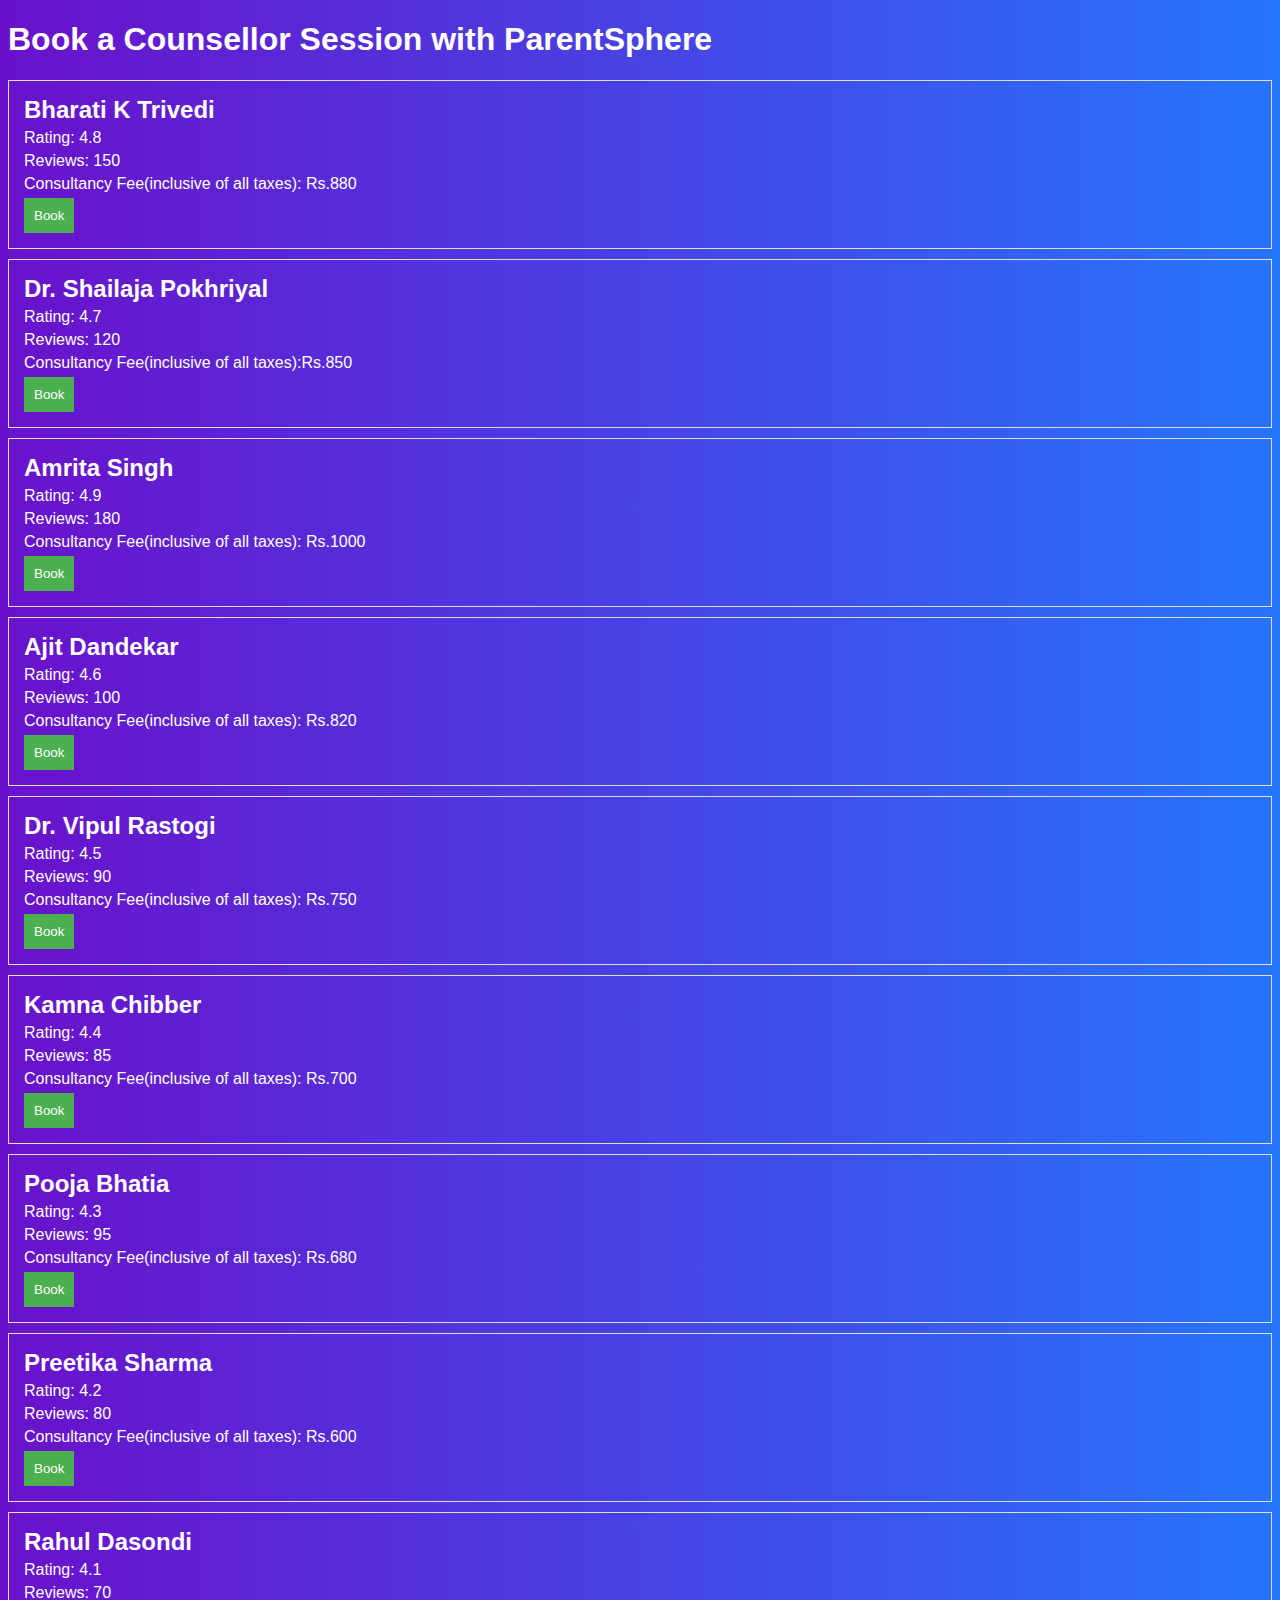
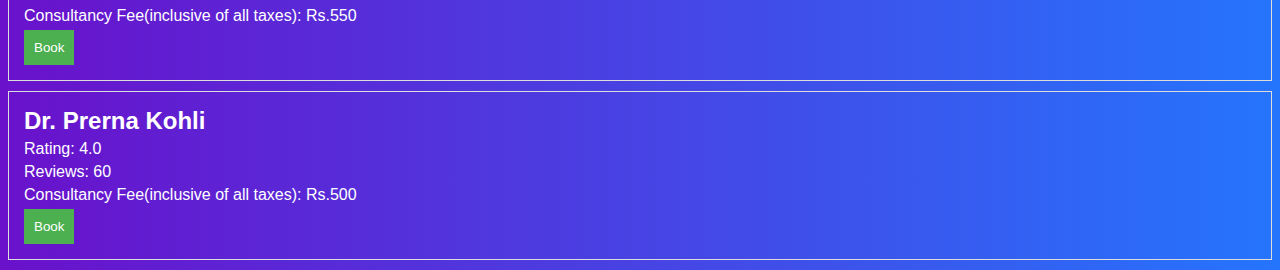
<file: bookappointment.html>
<!DOCTYPE html>
<html lang="en">
<head>
    <meta charset="UTF-8">
    <meta name="viewport" content="width=device-width, initial-scale=1.0">
    <title>Book a Counsellor Session with ParentSphere</title>
    <style>
        body {
            font-family: Arial, sans-serif;
            background: linear-gradient(to right, #6a11cb, #2575fc);
            color: white;
        }
        .counsellor {
            border: 1px solid #ddd;
            padding: 15px;
            margin: 10px 0;
        }
        .counsellor h2 {
            margin: 0;
            font-size: 1.5em;
        }
        .counsellor p {
            margin: 5px 0;
        }
        .book-btn {
            background-color: #4CAF50;
            color: rgb(255, 255, 255);
            padding: 10px;
            border: none;
            cursor: pointer;
        }
        .book-btn:hover {
            background-color: #45a049;
        }
        .confirmation {
            margin-top: 20px;
            padding: 15px;
            background-color: #d4edda;
            color: #155724;
            border: 1px solid #c3e6cb;
            display: none;
        }
    </style>
</head>
<body>

    <h1>Book a Counsellor Session with ParentSphere</h1>

    <div id="counsellors">
        <!-- Counsellor Profiles -->
        <div class="counsellor">
            <h2>Bharati K Trivedi</h2>
            <p>Rating: 4.8</p>
            <p>Reviews: 150</p>
            <p>Consultancy Fee(inclusive of all taxes): Rs.880</p>
            <a href="#confirmation"><button class="book-btn" onclick="bookCounsellor('Bharati K Trivedi')">Book</button></a>
        </div>
        <div class="counsellor">
            <h2>Dr. Shailaja Pokhriyal</h2>
            <p>Rating: 4.7</p>
            <p>Reviews: 120</p>
            <p>Consultancy Fee(inclusive of all taxes):Rs.850 </p>
            <a href="#confirmation"><button class="book-btn" onclick="bookCounsellor('Dr. Shailaja Pokhriyal')">Book</button></a>
        </div>
        <!-- Add 8 more counsellor profiles here -->
        <!-- For simplicity, I'll add the remaining counsellors without specific details -->
        <div class="counsellor">
            <h2>Amrita Singh</h2>
            <p>Rating: 4.9</p>
            <p>Reviews: 180</p>
            <p>Consultancy Fee(inclusive of all taxes): Rs.1000</p>
            <a href="#confirmation"><button class="book-btn" onclick="bookCounsellor('Amrita Singh')">Book</button></a>
        </div>
        <div class="counsellor">
            <h2>Ajit Dandekar</h2>
            <p>Rating: 4.6</p>
            <p>Reviews: 100</p>
            <p>Consultancy Fee(inclusive of all taxes): Rs.820</p>
            <a href="#confirmation"><button class="book-btn" onclick="bookCounsellor('Ajit Dandekar')">Book</button></a>
        </div>
        <div class="counsellor">
            <h2>Dr. Vipul Rastogi</h2>
            <p>Rating: 4.5</p>
            <p>Reviews: 90</p>
            <p>Consultancy Fee(inclusive of all taxes): Rs.750</p>
            <a href="#confirmation"><button class="book-btn" onclick="bookCounsellor('Dr. Vipul Rastogi')">Book</button></a>
        </div>
        <div class="counsellor">
            <h2>Kamna Chibber</h2>
            <p>Rating: 4.4</p>
            <p>Reviews: 85</p>
            <p>Consultancy Fee(inclusive of all taxes): Rs.700</p>
            <a href="#confirmation"><button class="book-btn" onclick="bookCounsellor('Kamna Chibber')">Book</button></a>
        </div>
        <div class="counsellor">
            <h2>Pooja Bhatia</h2>
            <p>Rating: 4.3</p>
            <p>Reviews: 95</p>
            <p>Consultancy Fee(inclusive of all taxes): Rs.680</p>
            <a href="#confirmation"><button class="book-btn" onclick="bookCounsellor('Pooja Bhatia')">Book</button></a>
        </div>
        <div class="counsellor">
            <h2>Preetika Sharma</h2>
            <p>Rating: 4.2</p>
            <p>Reviews: 80</p>
            <p>Consultancy Fee(inclusive of all taxes): Rs.600</p>
            <a href="#confirmation"><button class="book-btn" onclick="bookCounsellor('Preetika Sharma')">Book</button></a>
        </div>
        <div class="counsellor">
            <h2>Rahul Dasondi</h2>
            <p>Rating: 4.1</p>
            <p>Reviews: 70</p>
            <p>Consultancy Fee(inclusive of all taxes): Rs.550</p>
            <a href="#confirmation"><button class="book-btn" onclick="bookCounsellor('Rahul Dasondi')">Book</button></a>
        </div>
        <div class="counsellor">
            <h2>Dr. Prerna Kohli</h2>
            <p>Rating: 4.0</p>
            <p>Reviews: 60</p>
            <p>Consultancy Fee(inclusive of all taxes): Rs.500</p>
            <a href="#confirmation"><button class="book-btn" onclick="bookCounsellor('Dr. Prerna Kohli')">Book</button></a>
        </div>
    </div>

    <div id="confirmation" class="confirmation">
        Booking done under the prescribed slot.
    </div>

    <script>
        function bookCounsellor(counsellorName) {
            document.getElementById('confirmation').style.display = 'block';
            document.getElementById('confirmation').innerHTML = 'Booking done under the prescribed slot for ' + counsellorName +','+ ' .';
        }
    </script>

</body>
</html>
</file>
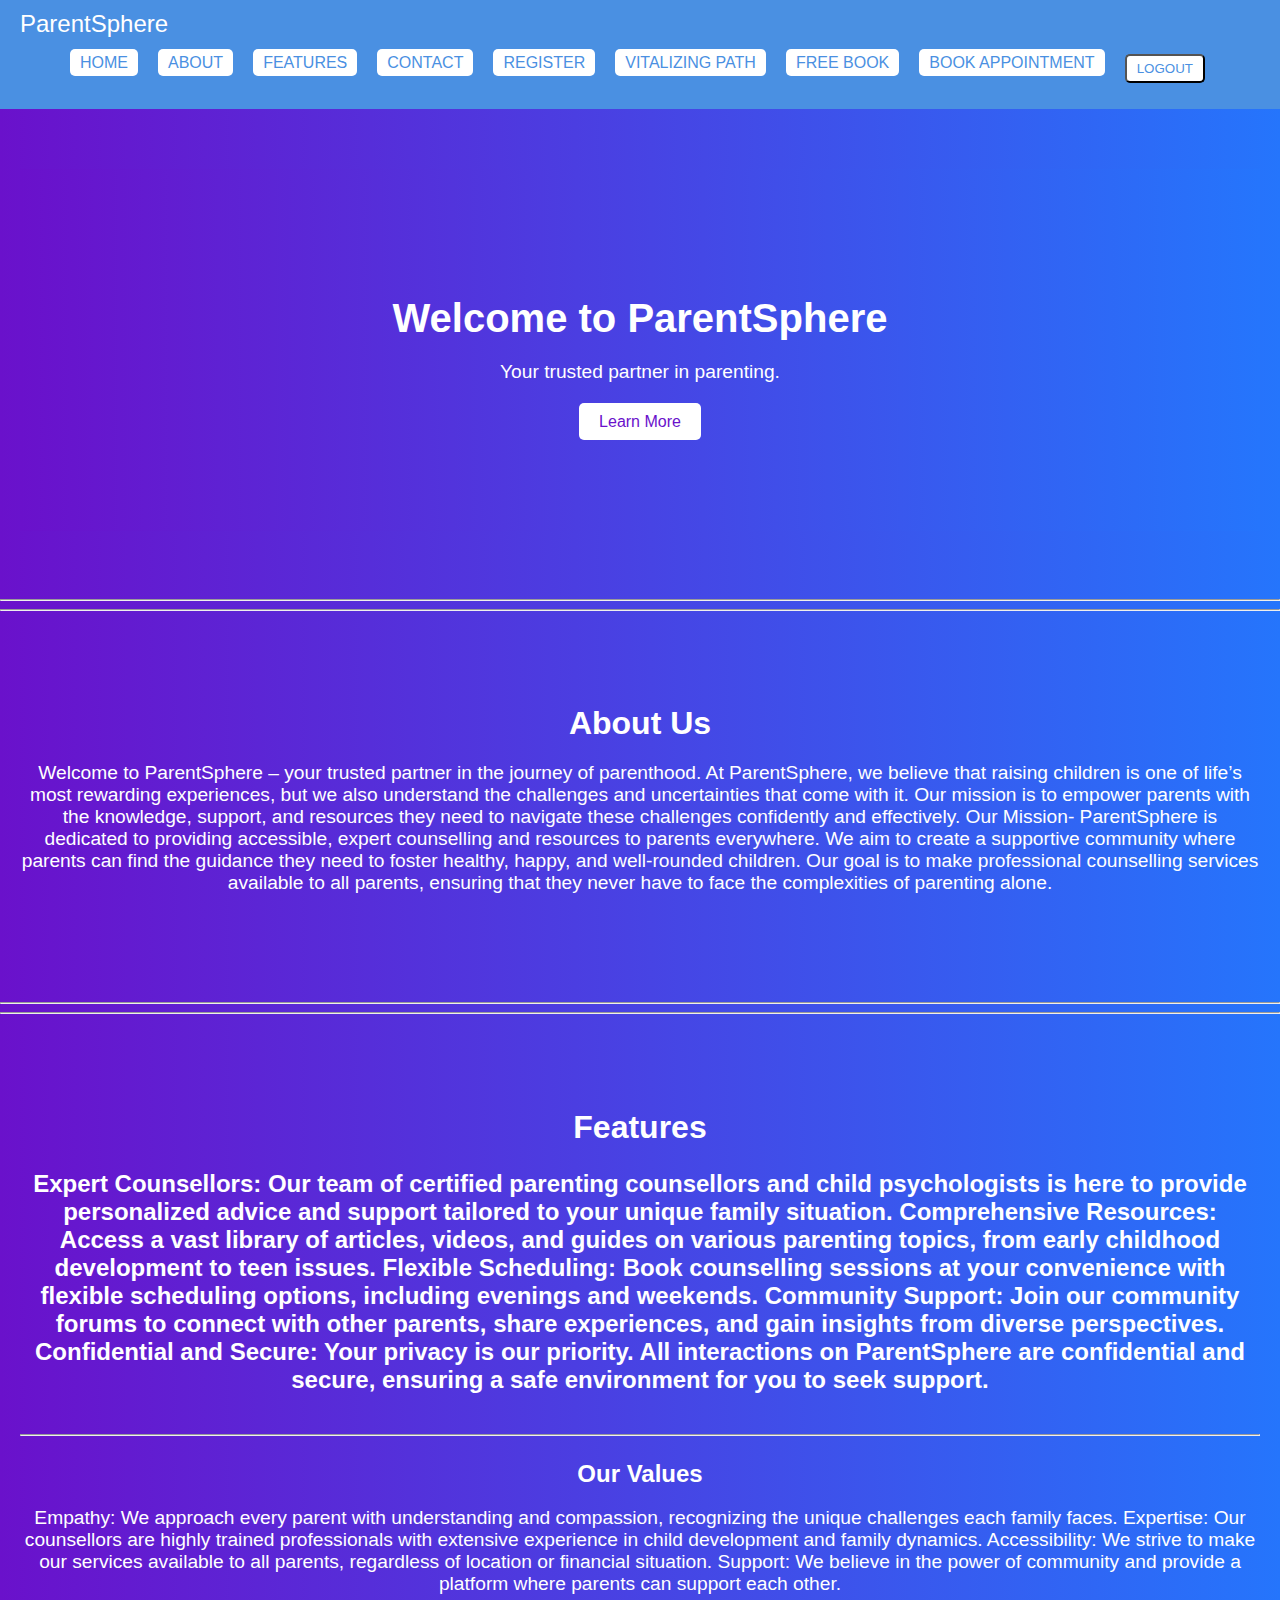
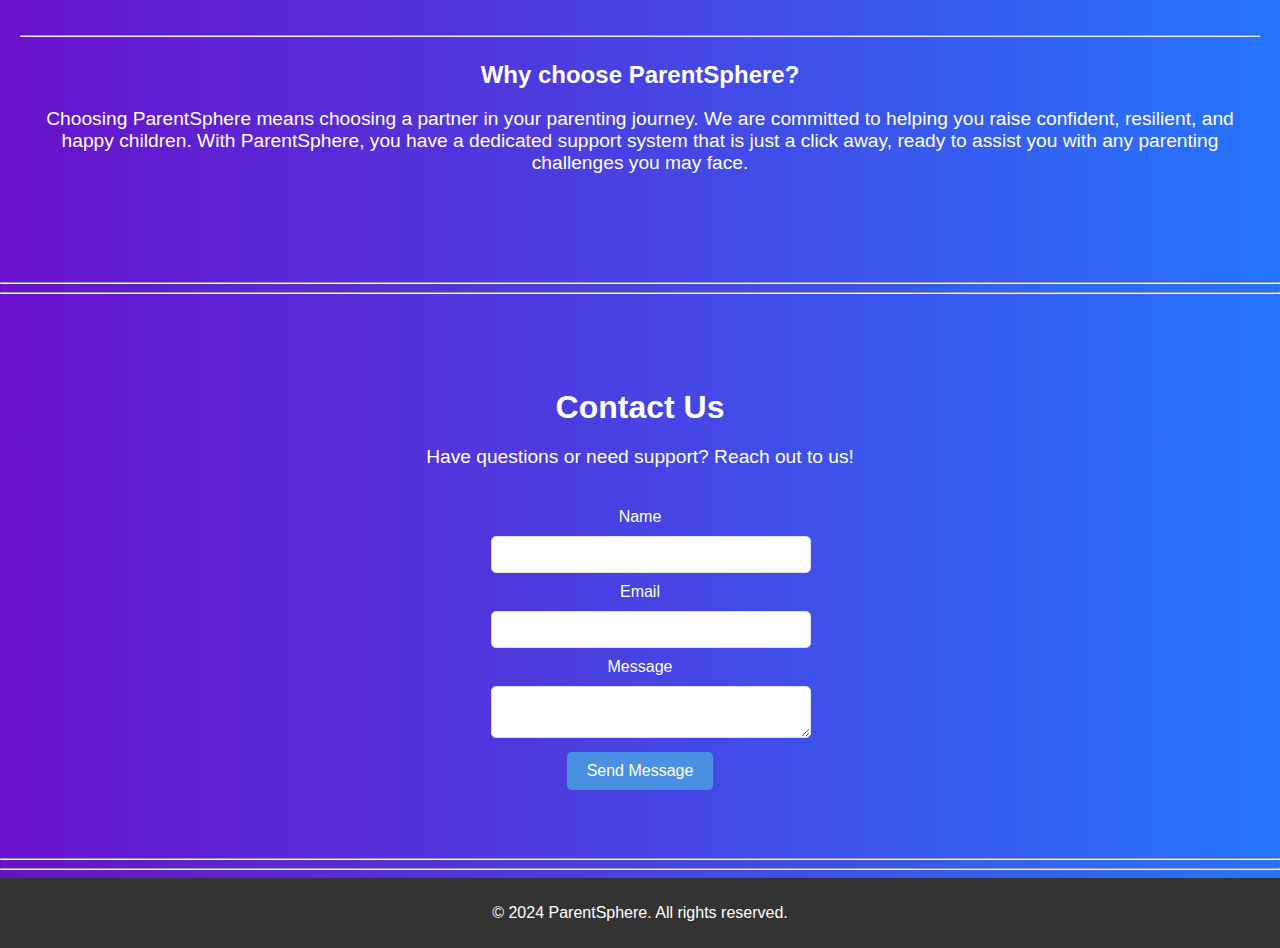
<file: home.html>
<!DOCTYPE html>
<html lang="en">
<head>
    <meta charset="UTF-8">
    <meta name="viewport" content="width=device-width, initial-scale=1.0">
    <title>ParentSphere - Parent Counseling App</title>
    <link rel="stylesheet" href="styles1.css">
</head>
<body>
    <header>
        <nav>
            <div class="logo">ParentSphere</div>
            <ul class="nav-links">
                <li><a href="#home" class="button">Home</a></li>
                <li><a href="#about" class="button">About</a></li>
                <li><a href="#features" class="button">Features</a></li>
                <li><a href="#contact" class="button">Contact</a></li>
                <li><a href="register.html" class="button">Register</a></li>
                
                <li><a href="https://www.youtube.com/watch?v=5nBYCHRbOZA&t=2s" class="button" target="_blank">Vitalizing Path</a></li>
                <li><a href="https://parentselfcare.com/blog/an-introduction-to-mindfulness-for-busy-parents-get-your-free-ebook" class="button" target="_blank">Free Book</a></li>
                <li><a href="bookappointment.html" class="button" target="_blank">Book Appointment</a></li>
                <li><button class="button logout-btn" onclick="confirmLogout()">Logout</button></li>

                    <script>
                        function confirmLogout() {
                            var confirmation = confirm("Are you sure you want to logout?");
                            if (confirmation) {
                                // Redirect to login page
                                window.location.href = "index.html";
                            } else {
                                // Stay on the current page
                                // Do nothing
                            }
                        }
                    </script>
            </ul>
        </nav>
    </header>

    <section id="home">
        <div class="hero">
            <h1>Welcome to ParentSphere</h1>
            <p>Your trusted partner in parenting.</p>
            <a href="#features" class="cta-button">Learn More</a>
        </div>
    </section>
    <hr>
    <hr>
    <section id="about">
        <h2>About Us</h2>
        <p>Welcome to ParentSphere – your trusted partner in the journey of parenthood. At ParentSphere, we believe that raising children is one of life’s most rewarding experiences, but we also understand the challenges and uncertainties that come with it. Our mission is to empower parents with the knowledge, support, and resources they need to navigate these challenges confidently and effectively.

            Our Mission-
            ParentSphere is dedicated to providing accessible, expert counselling and resources to parents everywhere. We aim to create a supportive community where parents can find the guidance they need to foster healthy, happy, and well-rounded children. Our goal is to make professional counselling services available to all parents, ensuring that they never have to face the complexities of parenting alone.
        </p>
    </section>
    <hr>
    <hr>
    <section id="features">
        <h2>Features</h2>
        <div class="feature">
            <h3>Expert Counsellors: Our team of certified parenting counsellors and child psychologists is here to provide personalized advice and support tailored to your unique family situation.
                Comprehensive Resources: Access a vast library of articles, videos, and guides on various parenting topics, from early childhood development to teen issues.
                Flexible Scheduling: Book counselling sessions at your convenience with flexible scheduling options, including evenings and weekends.
                Community Support: Join our community forums to connect with other parents, share experiences, and gain insights from diverse perspectives.
                Confidential and Secure: Your privacy is our priority. All interactions on ParentSphere are confidential and secure, ensuring a safe environment for you to seek support.</h3>
            <p></p>
        </div>
        <hr>
        <div class="feature">
            <h3>Our Values</h3>
            <p>Empathy: We approach every parent with understanding and compassion, recognizing the unique challenges each family faces.
                
                Expertise: Our counsellors are highly trained professionals with extensive experience in child development and family dynamics.
                Accessibility: We strive to make our services available to all parents, regardless of location or financial situation.
                Support: We believe in the power of community and provide a platform where parents can support each other.</p>
        </div>
        <hr>
        <div class="feature">
            <h3>Why choose ParentSphere?</h3>
            <p>Choosing ParentSphere means choosing a partner in your parenting journey. We are committed to helping you raise confident, resilient, and happy children. With ParentSphere, you have a dedicated support system that is just a click away, ready to assist you with any parenting challenges you may face.</p>
        </div>
    </section>
    <hr>
    <hr>
    <section id="contact">
        <h2>Contact Us</h2>
        <p>Have questions or need support? Reach out to us!</p>
        <form action="/contact" method="post">
            <div class="input-group">
                <label for="name">Name</label>
                <input type="text" id="name" name="name" required>
            </div>
            <div class="input-group">
                <label for="email">Email</label>
                <input type="email" id="email" name="email" required>
            </div>
            <div class="input-group">
                <label for="message">Message</label>
                <textarea id="message" name="message" required></textarea>
            </div>
            <button type="submit" class="contact-button">Send Message</button>
        </form>
    </section>
    <hr>
    <hr>
    <footer>
        <p>&copy; 2024 ParentSphere. All rights reserved.</p>
    </footer>
</body>
</html>
</file>
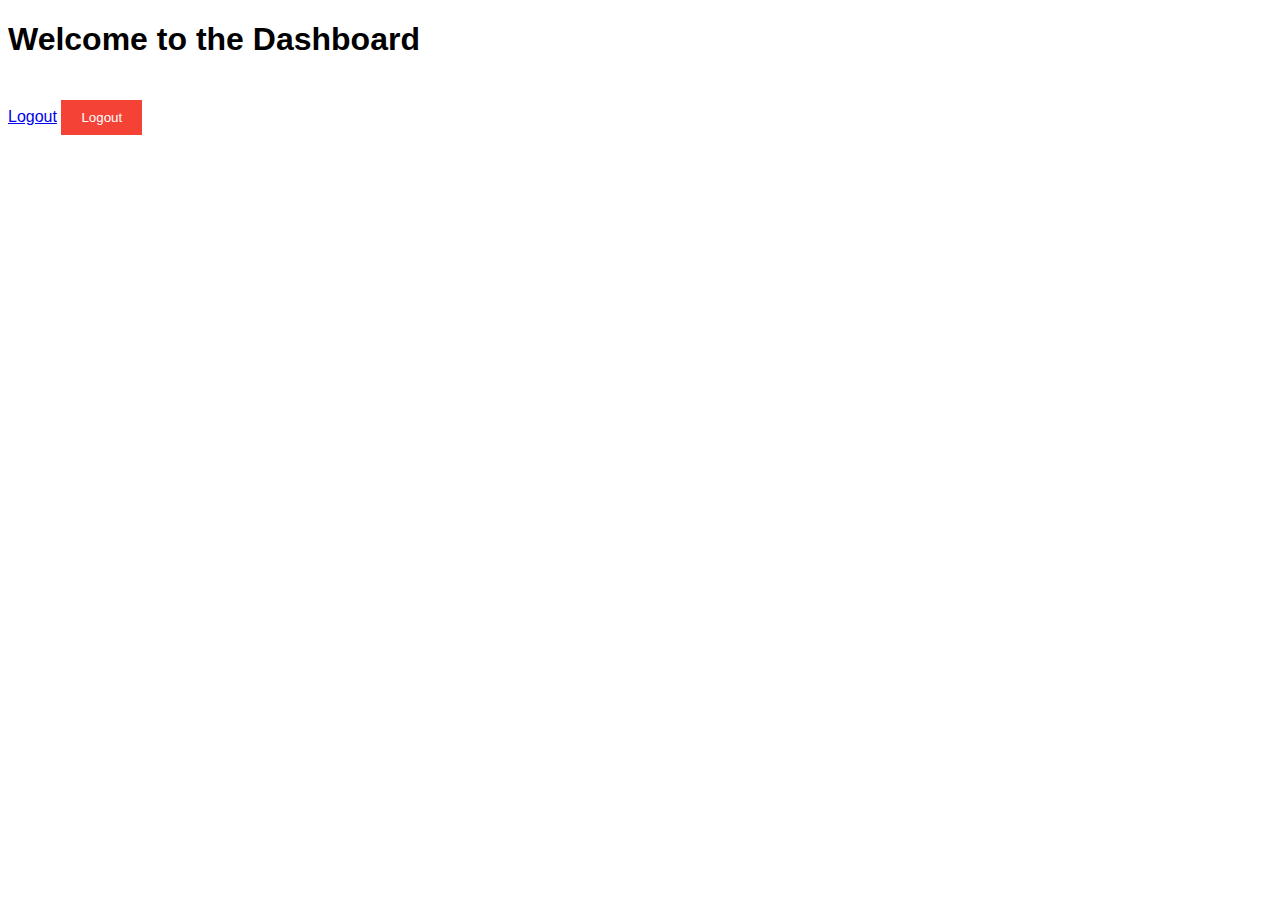
<file: logout.html>
<!DOCTYPE html>
<html lang="en">
<head>
    <meta charset="UTF-8">
    <meta name="viewport" content="width=device-width, initial-scale=1.0">
    <title>Logout Confirmation</title>
    <style>
        body {
            font-family: Arial, sans-serif;
        }
        .logout-btn {
            background-color: #f44336;
            color: white;
            padding: 10px 20px;
            border: none;
            cursor: pointer;
            margin-top: 20px;
        }
        .logout-btn:hover {
            background-color: #d32f2f;
        }
    </style>
</head>
<body>

    <h1>Welcome to the Dashboard</h1>
    <a href="logout.html" class="button" onclick="confirmLogout()" target="_blank">Logout</a>
    <button class="logout-btn" onclick="confirmLogout()">Logout</button>

    <script>
        function confirmLogout() {
            var confirmation = confirm("Are you sure you want to logout?");
            if (confirmation) {
                // Redirect to login page
                window.location.href = "index.html";
            } else {
                // Stay on the current page
                // Do nothing
            }
        }
    </script>

</body>
</html>
</file>
<file: styles1.css>
/* General styling */
body, html {
    margin: 0;
    padding: 0;
    font-family: 'Segoe UI', Tahoma, Geneva, Verdana, sans-serif;
    background: linear-gradient(to right, #6a11cb, #2575fc);
}
*
{
    color: white;
}
header {
    background-color: #4a90e2;
    padding: 10px 20px;
    display: flex;
    justify-content: space-between;
    align-items: center;
}

header .logo {
    color: white;
    font-size: 1.5rem;

}

.nav-links {
    list-style: none;
    display: flex;
}

.nav-links li {
    margin: 0 10px;
}

.nav-links a {
    color: white;
    text-decoration: none;
    font-size: 1rem;
}

.nav-links .button {
    background-color: white;
    color: #4a90e2;
    padding: 5px 10px;
    border-radius: 5px;
    text-transform: uppercase;
}
.button:hover{
    background-color: yellow;
}
.hero {
    background: linear-gradient(to right, #6a11cb, #2575fc);
    color: white;
    text-align: center;
    padding: 100px 20px;
}

.hero h1 {
    font-size: 2.5rem;
    margin-bottom: 20px;
}

.hero p {
    font-size: 1.2rem;
    margin-bottom: 30px;
}

.cta-button {
    background-color: white;
    color: #6a11cb;
    padding: 10px 20px;
    border-radius: 5px;
    text-decoration: none;
    font-size: 1rem;
}

section {
    padding: 60px 20px;
    text-align: center;
}

section h2 {
    font-size: 2rem;
    margin-bottom: 20px;
}

section p {
    font-size: 1.2rem;
    margin-bottom: 40px;
}

.feature {
    margin-bottom: 20px;
}

.feature h3 {
    font-size: 1.5rem;
    margin-bottom: 10px;
}

.contact-button {
    background-color: #4a90e2;
    color: white;
    padding: 10px 20px;
    border: none;
    border-radius: 5px;
    font-size: 1rem;
    cursor: pointer;
}
.input-group
{
    width: 24%;
    position: relative;
    left: 38%;
}
footer {
    background-color: #333;
    color: white;
    text-align: center;
    padding: 10px 20px;
}

input, textarea {
    width: 100%;
    padding: 10px;
    margin: 10px 0;
    border: 1px solid #ddd;
    border-radius: 5px;
}
</file>
